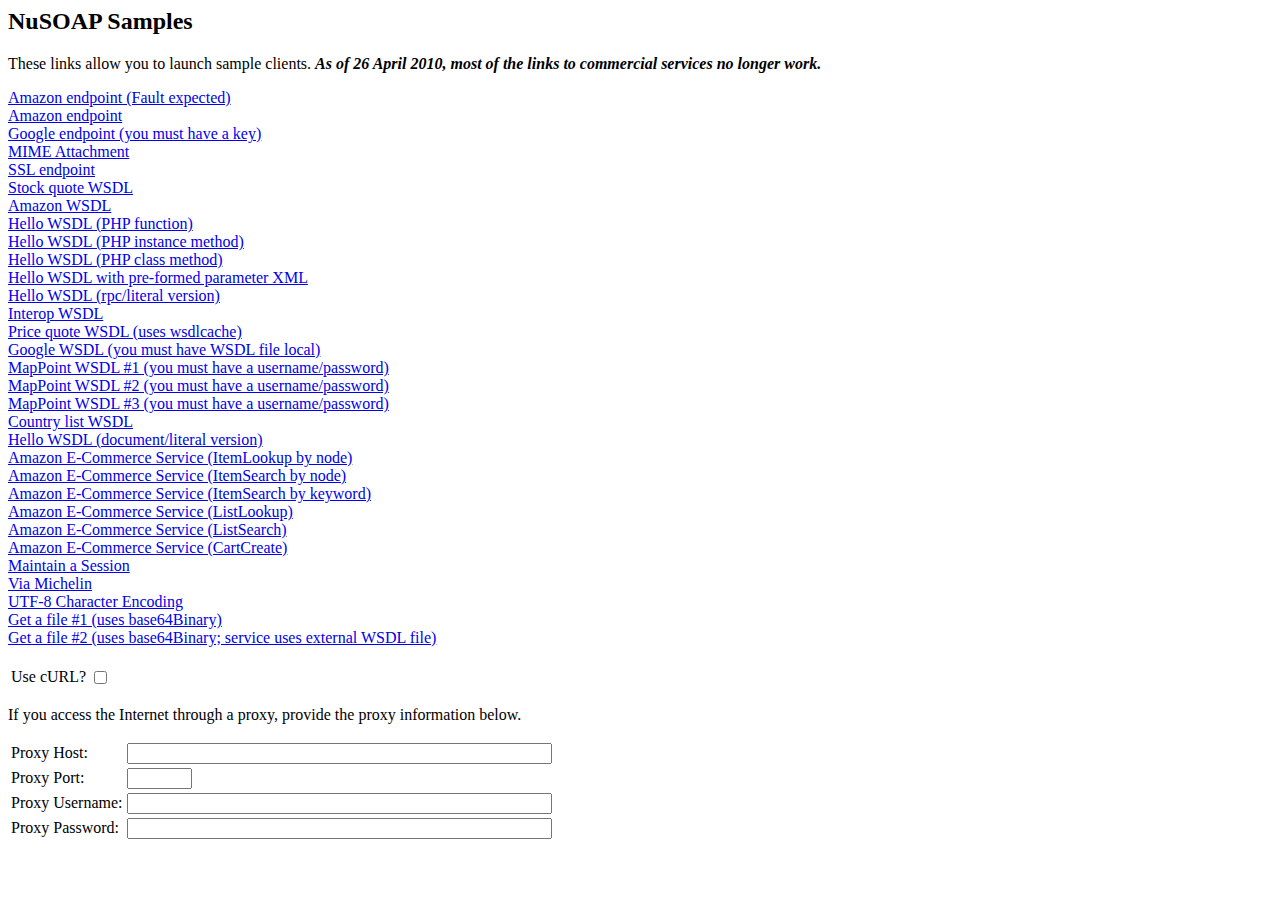
<file: nusoap/samples/index.html>
<html>
<!--
  --	$Id: index.html,v 1.19 2010/04/26 15:31:48 snichol Exp $
  -->
<head>
<title>NuSOAP Samples</title>
<script type="text/javascript">
function go(url) {
	document.linkform.action = url;
	document.linkform.submit();
}
</script>
</head>
<body>
<h2>NuSOAP Samples</h2>
<p>
These links allow you to launch sample clients.  <b><i>As of 26 April 2010, most of the links to commercial services no longer work.</i></b>
</p>
<form name="linkform" method="POST" action="javascript:void();">
<a href="javascript:go('client1.php')">Amazon endpoint (Fault expected)</a><br>
<a href="javascript:go('client2.php')">Amazon endpoint</a><br>
<a href="javascript:go('client3.php')">Google endpoint (you must have a key)</a><br>
<a href="javascript:go('mimeclient.php')">MIME Attachment</a><br>
<a href="javascript:go('sslclient.php')">SSL endpoint</a><br>
<a href="javascript:go('wsdlclient1.php')">Stock quote WSDL</a><br>
<a href="javascript:go('wsdlclient2.php')">Amazon WSDL</a><br>
<a href="javascript:go('wsdlclient3.php?method=function')">Hello WSDL (PHP function)</a><br>
<a href="javascript:go('wsdlclient3.php?method=instance')">Hello WSDL (PHP instance method)</a><br>
<a href="javascript:go('wsdlclient3.php?method=class')">Hello WSDL (PHP class method)</a><br>
<a href="javascript:go('wsdlclient3b.php')">Hello WSDL with pre-formed parameter XML</a><br>
<a href="javascript:go('wsdlclient3c.php')">Hello WSDL (rpc/literal version)</a><br>
<a href="javascript:go('wsdlclient4.php')">Interop WSDL</a><br>
<a href="javascript:go('wsdlclient5.php')">Price quote WSDL (uses wsdlcache)</a><br>
<a href="javascript:go('wsdlclient6.php')">Google WSDL (you must have WSDL file local)</a><br>
<a href="javascript:go('wsdlclient7.php')">MapPoint WSDL #1 (you must have a username/password)</a><br>
<a href="javascript:go('wsdlclient8.php')">MapPoint WSDL #2 (you must have a username/password)</a><br>
<a href="javascript:go('wsdlclient9.php')">MapPoint WSDL #3 (you must have a username/password)</a><br>
<a href="javascript:go('wsdlclient10.php')">Country list WSDL</a><br>
<a href="javascript:go('wsdlclient11.php')">Hello WSDL (document/literal version)</a><br>
<a href="javascript:go('wsdlclient12.php?method=ItemLookup')">Amazon E-Commerce Service (ItemLookup by node)</a><br>
<a href="javascript:go('wsdlclient12.php?method=ItemSearch')">Amazon E-Commerce Service (ItemSearch by node)</a><br>
<a href="javascript:go('wsdlclient12.php?method=ItemSearch2')">Amazon E-Commerce Service (ItemSearch by keyword)</a><br>
<a href="javascript:go('wsdlclient12.php?method=ListLookup')">Amazon E-Commerce Service (ListLookup)</a><br>
<a href="javascript:go('wsdlclient12.php?method=ListSearch')">Amazon E-Commerce Service (ListSearch)</a><br>
<a href="javascript:go('wsdlclient12.php?method=CartCreate')">Amazon E-Commerce Service (CartCreate)</a><br>
<a href="javascript:go('wsdlclient13.php')">Maintain a Session</a><br>
<a href="javascript:go('wsdlclient14.php')">Via Michelin</a><br>
<a href="javascript:go('wsdlclient15.php')">UTF-8 Character Encoding</a><br>
<a href="javascript:go('getfile1client.php')">Get a file #1 (uses base64Binary)</a><br>
<a href="javascript:go('getfile2client.php')">Get a file #2 (uses base64Binary; service uses external WSDL file)</a><br>
<br>
<table border="0">
<tr><td>Use cURL?</td><td><input type="checkbox" name="usecurl" value="1"></td></tr>
</table>
<p>
If you access the Internet through a proxy, provide the proxy
information below.
</p>
<table border="0">
<tr><td>Proxy Host:</td><td><input type="text" name="proxyhost" value="" size="50" maxlength="256"></td></tr>
<tr><td>Proxy Port:</td><td><input type="text" name="proxyport" value="" size="5" maxlength="5"></td></tr>
<tr><td>Proxy Username:</td><td><input type="text" name="proxyusername" value="" size="50" maxlength="256"></td></tr>
<tr><td>Proxy Password:</td><td><input type="password" name="proxypassword" value="" size="50" maxlength="256"></td></tr>
</table>
</form>
</body>
</html>
</file>
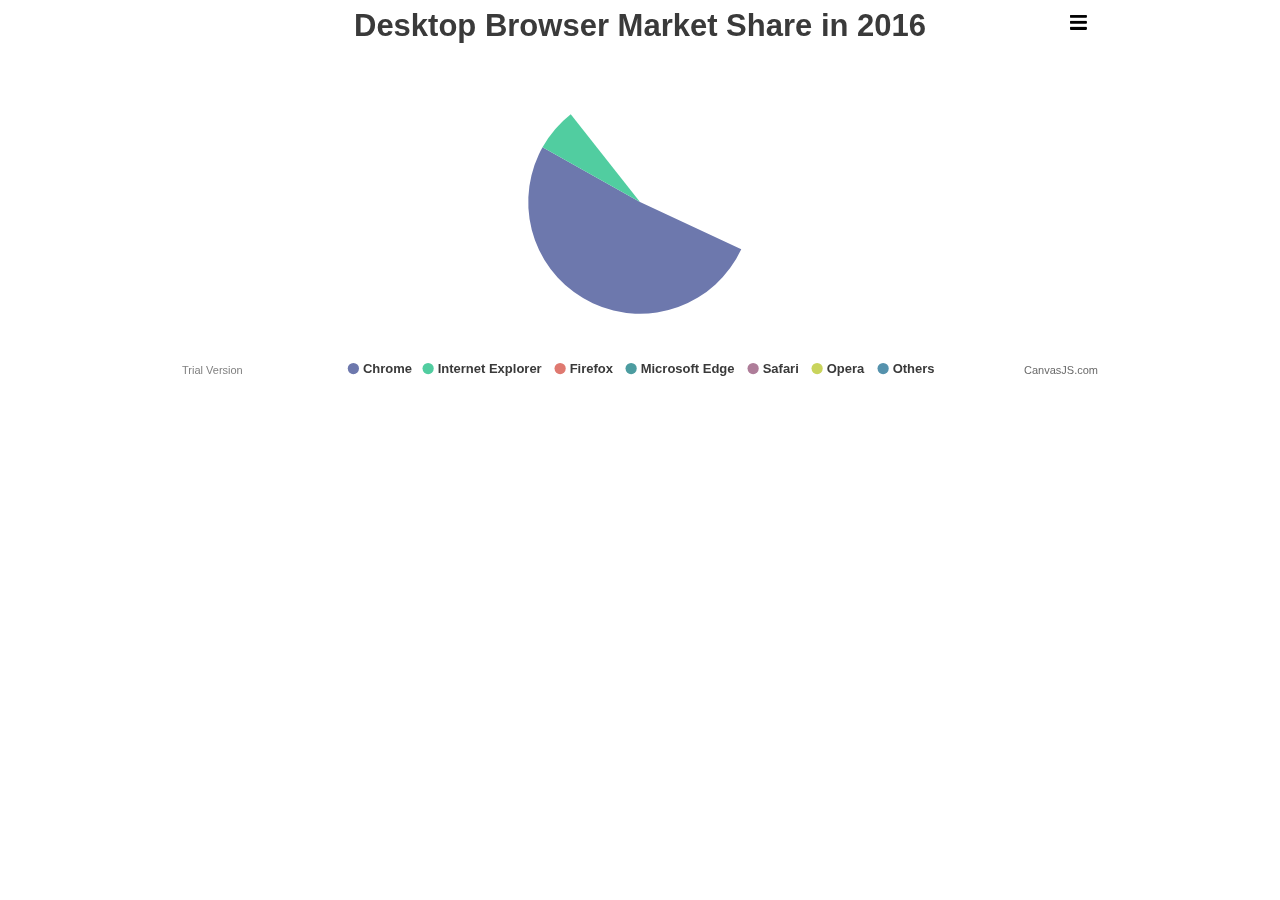
<file: relatorios/teste/examples/01-overview/animated-chart.html>
<!DOCTYPE HTML>
<html>
<head>
<meta charset="UTF-8">
<script>
window.onload = function() {

var chart = new CanvasJS.Chart("chartContainer", {
	theme: "light2", // "light1", "light2", "dark1", "dark2"
	exportEnabled: true,
	animationEnabled: true,
	title: {
		text: "Desktop Browser Market Share in 2016"
	},
	data: [{
		type: "pie",
		startAngle: 25,
		toolTipContent: "<b>{label}</b>: {y}%",
		showInLegend: "true",
		legendText: "{label}",
		indexLabelFontSize: 16,
		indexLabel: "{label} - {y}%",
		dataPoints: [
			{ y: 51.08, label: "Chrome" },
			{ y: 27.34, label: "Internet Explorer" },
			{ y: 10.62, label: "Firefox" },
			{ y: 5.02, label: "Microsoft Edge" },
			{ y: 4.07, label: "Safari" },
			{ y: 1.22, label: "Opera" },
			{ y: 0.44, label: "Others" }
		]
	}]
});
chart.render();

}
</script>
</head>
<body>
<div id="chartContainer" style="height: 370px; max-width: 920px; margin: 0px auto;"></div>
<script src="../../canvasjs.min.js"></script>
</body>
</html>
</file>
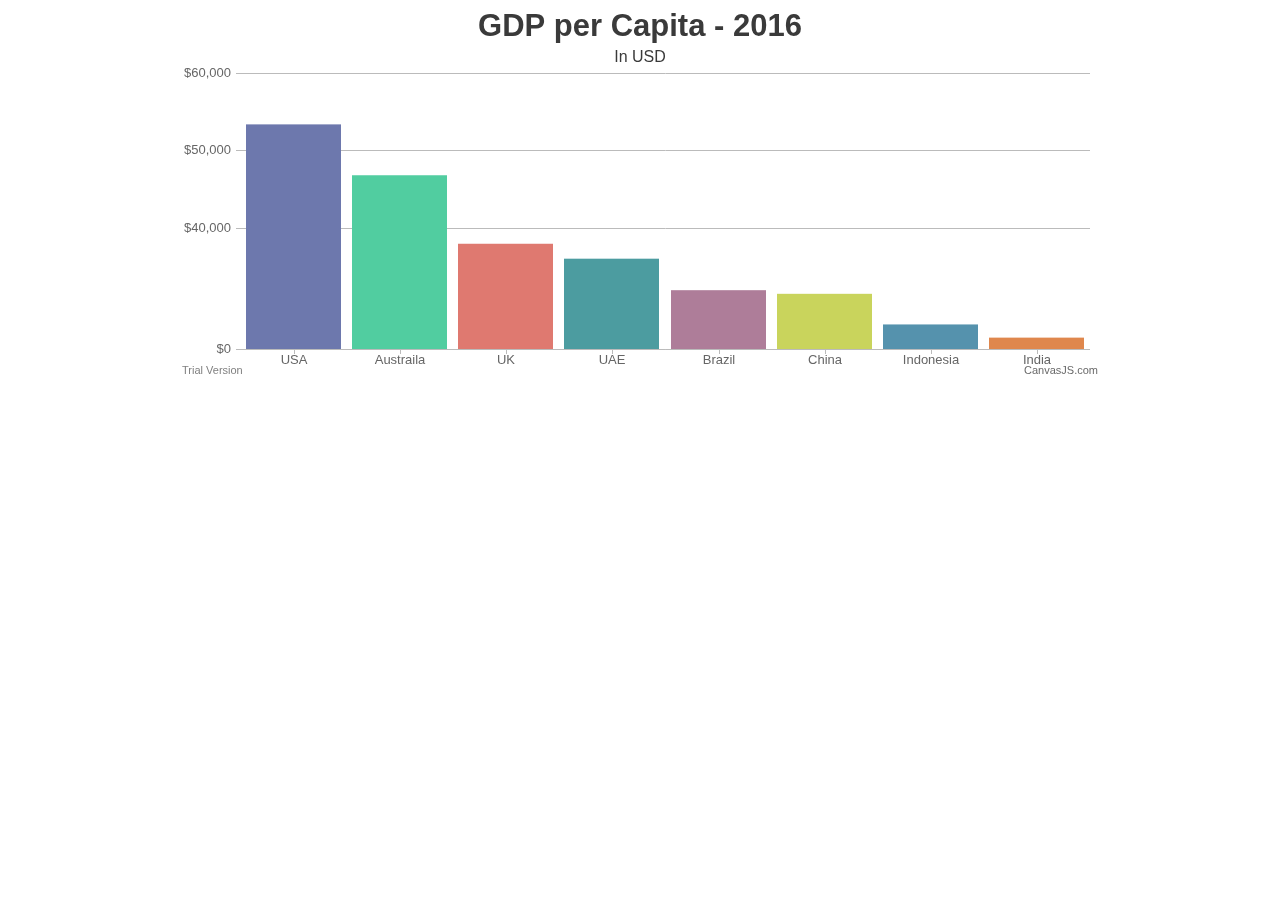
<file: relatorios/teste/examples/01-overview/chart-with-axis-scale-breaks.html>
<!DOCTYPE HTML>
<html>
<head>
<meta charset="UTF-8">
<script>
window.onload = function () {

var chart = new CanvasJS.Chart("chartContainer", {
	animationEnabled: true,
	theme: "light2", // "light1", "light2", "dark1", "dark2"
	title: {
		text: "GDP per Capita - 2016"
	},
	subtitles: [{
		text: "In USD",
		fontSize: 16
	}],
	axisY: {
		prefix: "$",
		scaleBreaks: {
			customBreaks: [{
				startValue: 10000,
				endValue: 35000
			}]
		}
	},
	data: [{
		type: "column",
		yValueFormatString: "$#,##0.00",
		dataPoints: [
			{ label: "USA", y: 57466.787 },
			{ label: "Austraila", y: 49927.82 },
			{ label: "UK", y: 39899.388 },
			{ label: "UAE", y: 37622.207 },
			{ label: "Brazil", y: 8649.948 },
			{ label: "China", y: 8123.181 },
			{ label: "Indonesia", y: 3570.295 },
			{ label: "India", y: 1709.387 }	
		]
	}]
});
chart.render();

}
</script>
</head>
<body>
<div id="chartContainer" style="height: 370px; max-width: 920px; margin: 0px auto;"></div>
<script src="../../canvasjs.min.js"></script>
</body>
</html>
</file>
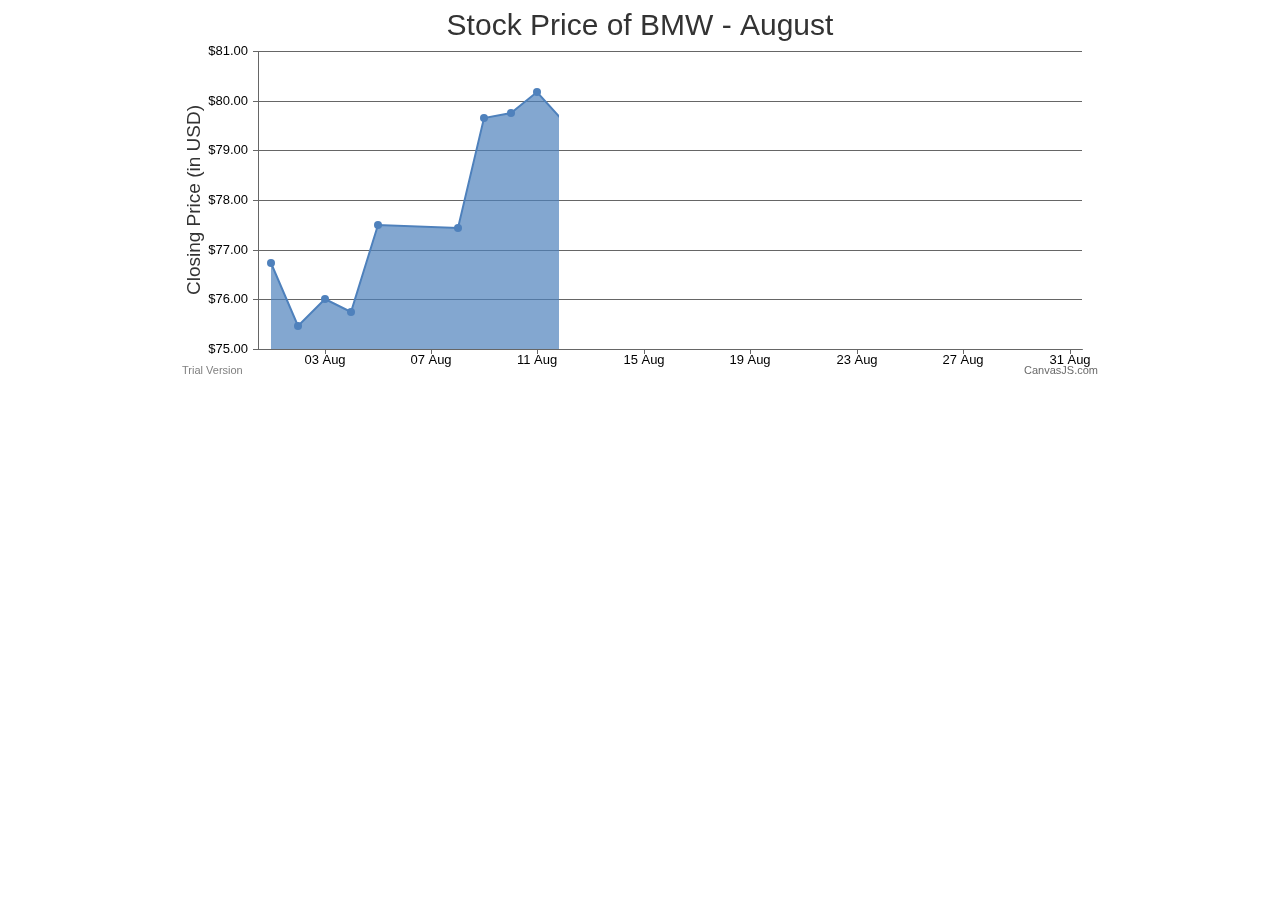
<file: relatorios/teste/examples/01-overview/chart-with-crosshair.html>
<!DOCTYPE HTML>
<html>
<head>  
<meta charset="UTF-8">
<script>
window.onload = function () {

var chart = new CanvasJS.Chart("chartContainer", {
	animationEnabled: true,
	title:{
		text: "Stock Price of BMW - August"
	},
	axisX:{
		valueFormatString: "DD MMM",
		crosshair: {
			enabled: true,
			snapToDataPoint: true
		}
	},
	axisY: {
		title: "Closing Price (in USD)",
		includeZero: false,
		valueFormatString: "$##0.00",
		crosshair: {
			enabled: true,
			snapToDataPoint: true,
			labelFormatter: function(e) {
				return "$" + CanvasJS.formatNumber(e.value, "##0.00");
			}
		}
	},
	data: [{
		type: "area",
		xValueFormatString: "DD MMM",
		yValueFormatString: "$##0.00",
		dataPoints: [
			{ x: new Date(2016, 07, 01), y: 76.727997 },
			{ x: new Date(2016, 07, 02), y: 75.459999 },
			{ x: new Date(2016, 07, 03), y: 76.011002 },
			{ x: new Date(2016, 07, 04), y: 75.751999 },
			{ x: new Date(2016, 07, 05), y: 77.500000 },
			{ x: new Date(2016, 07, 08), y: 77.436996 },
			{ x: new Date(2016, 07, 09), y: 79.650002 },
			{ x: new Date(2016, 07, 10), y: 79.750999 },
			{ x: new Date(2016, 07, 11), y: 80.169998 },
			{ x: new Date(2016, 07, 12), y: 79.570000 },
			{ x: new Date(2016, 07, 15), y: 80.699997 },
			{ x: new Date(2016, 07, 16), y: 79.686996 },
			{ x: new Date(2016, 07, 17), y: 78.996002 },
			{ x: new Date(2016, 07, 18), y: 78.899002 },
			{ x: new Date(2016, 07, 19), y: 77.127998 },
			{ x: new Date(2016, 07, 22), y: 76.759003 },
			{ x: new Date(2016, 07, 23), y: 77.480003 },
			{ x: new Date(2016, 07, 24), y: 77.623001 },
			{ x: new Date(2016, 07, 25), y: 76.408997 },
			{ x: new Date(2016, 07, 26), y: 76.041000 },
			{ x: new Date(2016, 07, 29), y: 76.778999 },
			{ x: new Date(2016, 07, 30), y: 78.654999 },
			{ x: new Date(2016, 07, 31), y: 77.667000 }
		]
	}]
});
chart.render();

}
</script>
</head>
<body>
<div id="chartContainer" style="height: 370px; max-width: 920px; margin: 0px auto;"></div>
<script src="../../canvasjs.min.js"></script>
</body>
</html>
</file>
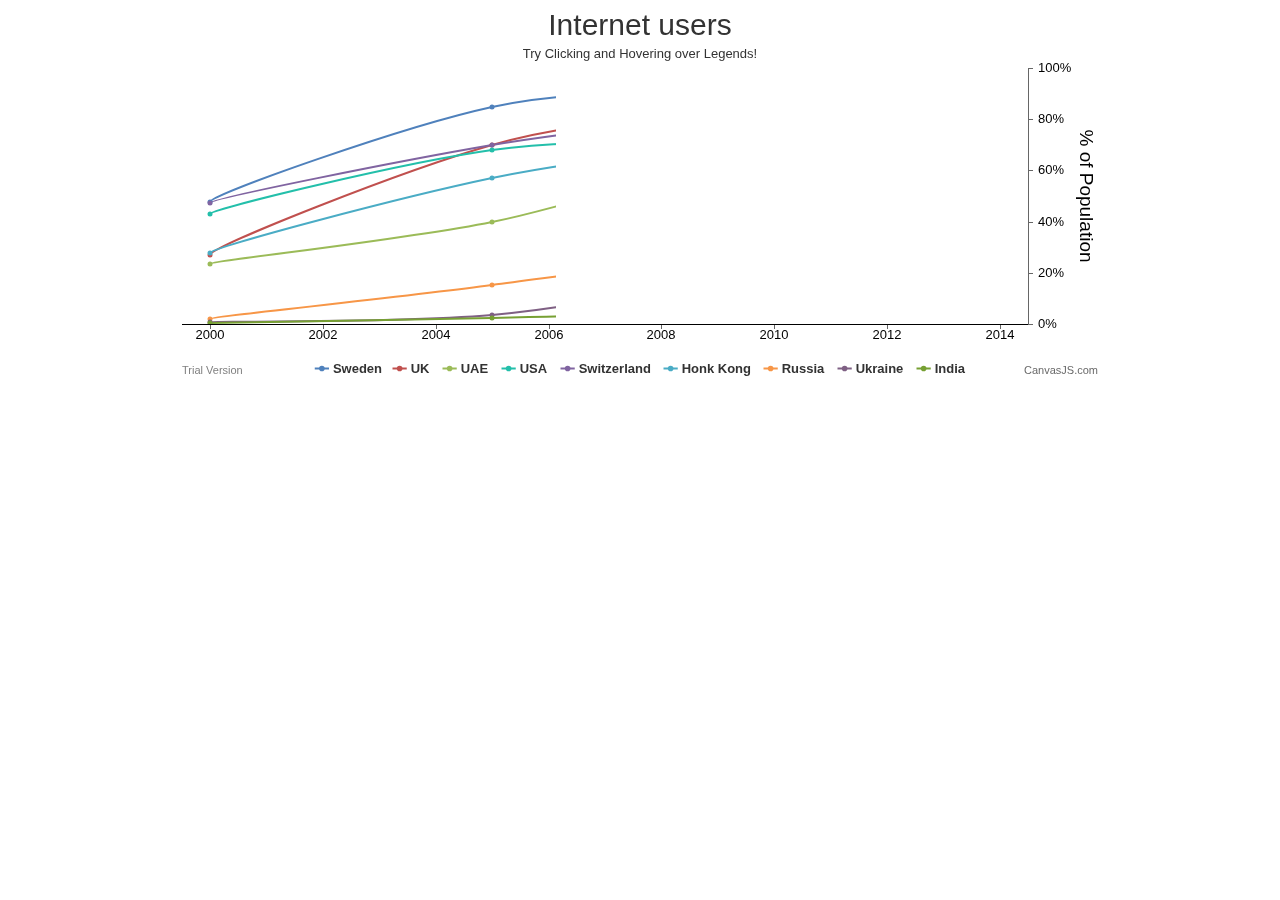
<file: relatorios/teste/examples/01-overview/chart-with-custom-legend-chart.html>
<!DOCTYPE HTML>
<html>
<head>
<meta charset="UTF-8">
<script>
window.onload = function () {
	
var chart = new CanvasJS.Chart("chartContainer", {
	//theme: "light2", // "light1", "light2", "dark1", "dark2"
	animationEnabled: true,
	title:{
		text: "Internet users"  
	},
	subtitles: [{
		text: "Try Clicking and Hovering over Legends!"
	}],
	axisX: {
		lineColor: "black",
		labelFontColor: "black"
	},
	axisY2: {
      	gridThickness: 0,
		title: "% of Population",
		suffix: "%",
		titleFontColor: "black",
		labelFontColor: "black"
	},
	legend: {
		cursor: "pointer",
		itemmouseover: function(e) {
			e.dataSeries.lineThickness = e.chart.data[e.dataSeriesIndex].lineThickness * 2;
			e.dataSeries.markerSize = e.chart.data[e.dataSeriesIndex].markerSize + 2;
			e.chart.render();
		},
		itemmouseout: function(e) {
			e.dataSeries.lineThickness = e.chart.data[e.dataSeriesIndex].lineThickness / 2;
			e.dataSeries.markerSize = e.chart.data[e.dataSeriesIndex].markerSize - 2;
			e.chart.render();
		},
		itemclick: function (e) {
			if (typeof (e.dataSeries.visible) === "undefined" || e.dataSeries.visible) {
				e.dataSeries.visible = false;
			} else {
				e.dataSeries.visible = true;
			}
			e.chart.render();
		}
	},
	toolTip: {
		shared: true
	},
	data: [{
		type: "spline",
		name: "Sweden",
		markerSize: 5,
      	axisYType: "secondary",
		xValueFormatString: "YYYY",
		yValueFormatString: "#,##0.0'%'",
		showInLegend: true,
		dataPoints: [
			{ x: new Date(2000, 00), y: 47.5 },
			{ x: new Date(2005, 00), y: 84.8 },
			{ x: new Date(2009, 00), y: 91 },
			{ x: new Date(2010, 00), y: 90 },
			{ x: new Date(2011, 00), y: 92.8 },
			{ x: new Date(2012, 00), y: 93.2 },
			{ x: new Date(2013, 00), y: 94.8 },
			{ x: new Date(2014, 00), y: 92.5 }
		]
	},
	{
		type: "spline",
		name: "UK",
		markerSize: 5,
		axisYType: "secondary",
		xValueFormatString: "YYYY",
		yValueFormatString: "#,##0.0'%'",
		showInLegend: true,
		dataPoints: [
			{ x: new Date(2000, 00), y: 26.8 },
			{ x: new Date(2005, 00), y: 70 },
			{ x: new Date(2009, 00), y: 83.6 },
			{ x: new Date(2010, 00), y: 85 },
			{ x: new Date(2011, 00), y: 85.4 },
			{ x: new Date(2012, 00), y: 87.5 },
			{ x: new Date(2013, 00), y: 89.8 },
			{ x: new Date(2014, 00), y: 91.6 }
		]
	},
	{
		type: "spline",
		name: "UAE",
		markerSize: 5,
		axisYType: "secondary",
		xValueFormatString: "YYYY",
		yValueFormatString: "#,##0.0'%'",
		showInLegend: true,
		dataPoints: [
			{ x: new Date(2000, 00), y: 23.6 },
			{ x: new Date(2005, 00), y: 40 },
			{ x: new Date(2009, 00), y: 64 },
			{ x: new Date(2010, 00), y: 68 },
			{ x: new Date(2011, 00), y: 78 },
			{ x: new Date(2012, 00), y: 85 },
			{ x: new Date(2013, 00), y: 86 },
			{ x: new Date(2014, 00), y: 90.4 }
		]
	},
	{
		type: "spline",
		showInLegend: true,
		name: "USA",
		markerSize: 5,
		axisYType: "secondary",
		yValueFormatString: "#,##0.0'%'",
		xValueFormatString: "YYYY",
		dataPoints: [
			{ x: new Date(2000, 00), y: 43.1 },
			{ x: new Date(2005, 00), y: 68 },
			{ x: new Date(2009, 00), y: 71 },
			{ x: new Date(2010, 00), y: 71.7 },
			{ x: new Date(2011, 00), y: 69.7 },
			{ x: new Date(2012, 00), y: 79.3 },
			{ x: new Date(2013, 00), y: 84.2 },
			{ x: new Date(2014, 00), y: 87 }
		]
	},
	{
		type: "spline",
		name: "Switzerland",
		markerSize: 5,
		axisYType: "secondary",
		xValueFormatString: "YYYY",
		yValueFormatString: "#,##0.0'%'",
		showInLegend: true,
		dataPoints: [
			{ x: new Date(2000, 00), y: 47.1 },
			{ x: new Date(2005, 00), y: 70.1 },
			{ x: new Date(2009, 00), y: 81.3 },
			{ x: new Date(2010, 00), y: 83.9 },
			{ x: new Date(2011, 00), y: 85.2 },
			{ x: new Date(2012, 00), y: 85.2 },
			{ x: new Date(2013, 00), y: 86.7 },
			{ x: new Date(2014, 00), y: 87 }
		]
	},
	{
		type: "spline",
		name: "Honk Kong",
		markerSize: 5,
		axisYType: "secondary",
		xValueFormatString: "YYYY",
		yValueFormatString: "#,##0.0'%'",
		showInLegend: true,
		dataPoints: [
			{ x: new Date(2000, 00), y: 27.8 },
			{ x: new Date(2005, 00), y: 56.9 },
			{ x: new Date(2009, 00), y: 69.4 },
			{ x: new Date(2010, 00), y: 72 },
			{ x: new Date(2011, 00), y: 72.2 },
			{ x: new Date(2012, 00), y: 72.9 },
			{ x: new Date(2013, 00), y: 74.2 },
			{ x: new Date(2014, 00), y: 74.6 }
		]
	},
	{
		type: "spline",
		name: "Russia",
		markerSize: 5,
		axisYType: "secondary",
		xValueFormatString: "YYYY",
		yValueFormatString: "#,##0.0'%'",
		showInLegend: true,
		dataPoints: [
			{ x: new Date(2000, 00), y: 2 },
			{ x: new Date(2005, 00), y: 15.2 },
			{ x: new Date(2009, 00), y: 29 },
			{ x: new Date(2010, 00), y: 43 },
			{ x: new Date(2011, 00), y: 49 },
			{ x: new Date(2012, 00), y: 63.8 },
			{ x: new Date(2013, 00), y: 61.4 },
			{ x: new Date(2014, 00), y: 70.5 }
		]
	},
	{
		type: "spline",
		name: "Ukraine",
		markerSize: 5,
		axisYType: "secondary",
		xValueFormatString: "YYYY",
		yValueFormatString: "#,##0.0'%'",
		showInLegend: true,
		dataPoints: [
			{ x: new Date(2000, 00), y: .7 },
			{ x: new Date(2005, 00), y: 3.7 },
			{ x: new Date(2009, 00), y: 17.9 },
			{ x: new Date(2010, 00), y: 23.3 },
			{ x: new Date(2011, 00), y: 28.7 },
			{ x: new Date(2012, 00), y: 35.3 },
			{ x: new Date(2013, 00), y: 41.8 },
			{ x: new Date(2014, 00), y: 43.4 }
		]
	},
	{
		type: "spline",
		name: "India",
		markerSize: 5,
		axisYType: "secondary",
		xValueFormatString: "YYYY",
		yValueFormatString: "#,##0.0'%'",
		showInLegend: true,
		dataPoints: [
			{ x: new Date(2000, 00), y: .5 },
			{ x: new Date(2005, 00), y: 2.4 },
			{ x: new Date(2009, 00), y: 5.1 },
			{ x: new Date(2010, 00), y: 7.5 },
			{ x: new Date(2011, 00), y: 10.1 },
			{ x: new Date(2012, 00), y: 12.6 },
			{ x: new Date(2013, 00), y: 15.1 },
			{ x: new Date(2014, 00), y: 18 }
		]
	}]
});
chart.render();

}
</script>
</head>
<body>
<div id="chartContainer" style="height: 370px; max-width: 920px; margin: 0px auto;"></div>
<script src="../../canvasjs.min.js"></script>
</body>
</html>
</file>
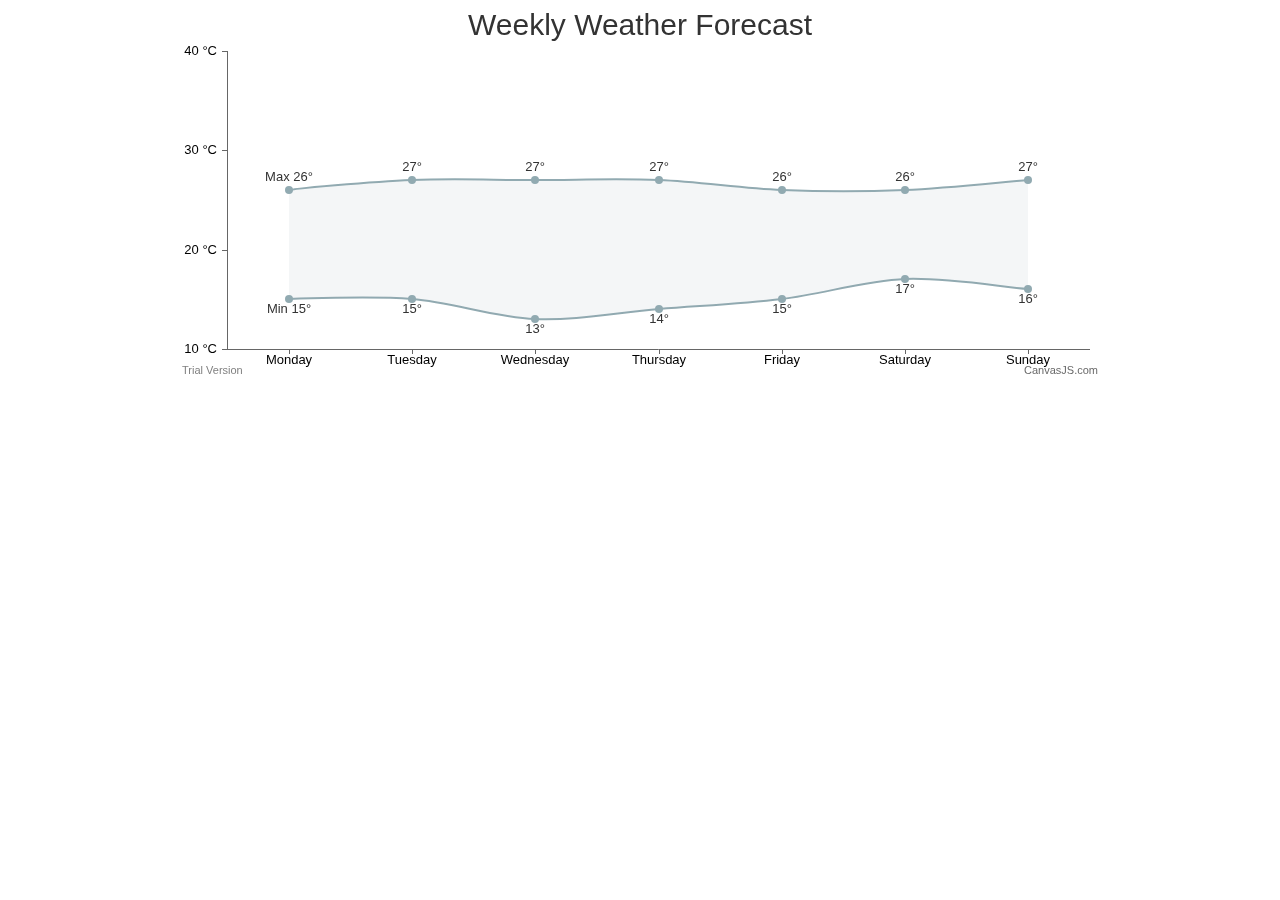
<file: relatorios/teste/examples/01-overview/chart-with-image-overlay.html>
<!DOCTYPE HTML>
<html>
<head>
<meta charset="UTF-8">
<style>
img{
	pointer-events: none;
}
</style>
<script>
window.onload = function () {

var chart = new CanvasJS.Chart("chartContainer", {            
	title:{
		text: "Weekly Weather Forecast"              
	},
	axisY: {
		includeZero: false,
		suffix: " °C",
		maximum: 40,
		gridThickness: 0
	},
	toolTip:{
		shared: true,
		content: "{name} </br> <strong>Temperature: </strong> </br> Min: {y[0]} °C, Max: {y[1]} °C"
	},
	data: [{
		type: "rangeSplineArea",
		fillOpacity: 0.1,
		color: "#91AAB1",
		indexLabelFormatter: formatter,
		dataPoints: [
			{ label: "Monday", y: [15, 26], name: "rainy" },
			{ label: "Tuesday", y: [15, 27], name: "rainy" },
			{ label: "Wednesday", y: [13, 27], name: "sunny" },
			{ label: "Thursday", y: [14, 27], name: "sunny" },
			{ label: "Friday", y: [15, 26], name: "cloudy" },
			{ label: "Saturday", y: [17, 26], name: "sunny" },
			{ label: "Sunday", y: [16, 27], name: "rainy" }
		]
	}]
});
chart.render();

var images = [];    

addImages(chart);

function addImages(chart) {
	for(var i = 0; i < chart.data[0].dataPoints.length; i++){
		var dpsName = chart.data[0].dataPoints[i].name;
		if(dpsName == "cloudy"){
			images.push($("<img>").attr("src", "https://canvasjs.com/wp-content/uploads/images/gallery/gallery-overview/cloudy.png"));
		} else if(dpsName == "rainy"){
		images.push($("<img>").attr("src", "https://canvasjs.com/wp-content/uploads/images/gallery/gallery-overview/rainy.png"));
		} else if(dpsName == "sunny"){
			images.push($("<img>").attr("src", "https://canvasjs.com/wp-content/uploads/images/gallery/gallery-overview/sunny.png"));
		}

	images[i].attr("class", dpsName).appendTo($("#chartContainer>.canvasjs-chart-container"));
	positionImage(images[i], i);
	}
}

function positionImage(image, index) {
	var imageCenter = chart.axisX[0].convertValueToPixel(chart.data[0].dataPoints[index].x);
	var imageTop =  chart.axisY[0].convertValueToPixel(chart.axisY[0].maximum);

	image.width("40px")
	.css({ "left": imageCenter - 20 + "px",
	"position": "absolute","top":imageTop + "px",
	"position": "absolute"});
}

$( window ).resize(function() {
	var cloudyCounter = 0, rainyCounter = 0, sunnyCounter = 0;    
	var imageCenter = 0;
	for(var i=0;i<chart.data[0].dataPoints.length;i++) {
		imageCenter = chart.axisX[0].convertValueToPixel(chart.data[0].dataPoints[i].x) - 20;
		if(chart.data[0].dataPoints[i].name == "cloudy") {					
			$(".cloudy").eq(cloudyCounter++).css({ "left": imageCenter});
		} else if(chart.data[0].dataPoints[i].name == "rainy") {
			$(".rainy").eq(rainyCounter++).css({ "left": imageCenter});  
		} else if(chart.data[0].dataPoints[i].name == "sunny") {
			$(".sunny").eq(sunnyCounter++).css({ "left": imageCenter});  
		}                
	}
});

function formatter(e) { 
	if(e.index === 0 && e.dataPoint.x === 0) {
		return " Min " + e.dataPoint.y[e.index] + "°";
	} else if(e.index == 1 && e.dataPoint.x === 0) {
		return " Max " + e.dataPoint.y[e.index] + "°";
	} else{
		return e.dataPoint.y[e.index] + "°";
	}
} 

}
</script>	
</head>
<body>
<script src="https://canvasjs.com/assets/script/jquery-1.11.1.min.js"></script>  
<script src="../../jquery.canvasjs.min.js"></script>
<div id="chartContainer" style="height: 370px; max-width: 920px; margin: 0px auto;"></div>
</body>
</html>
</file>
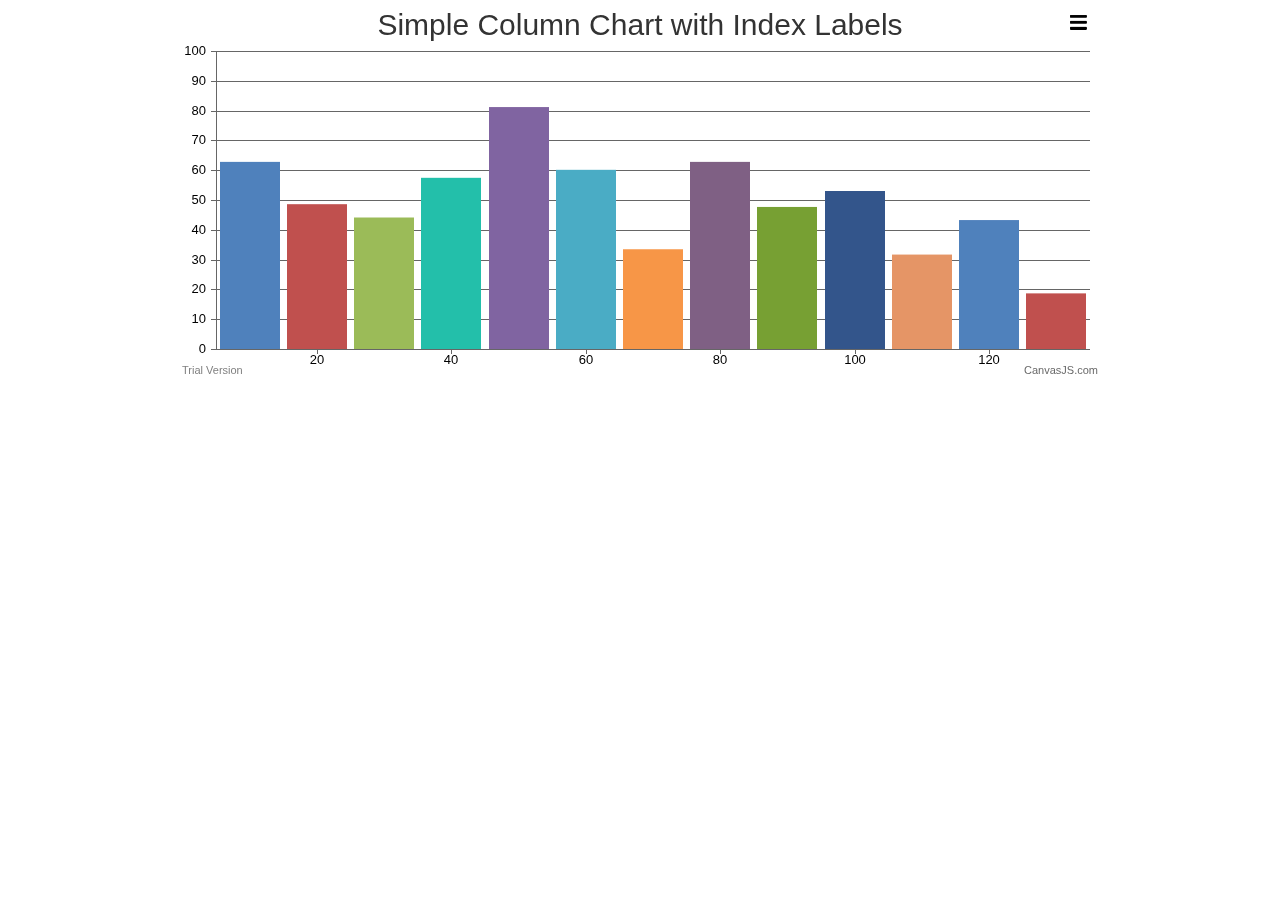
<file: relatorios/teste/examples/01-overview/chart-with-index-data-label.html>
<!DOCTYPE HTML>
<html>
<head>
<meta charset="UTF-8">
<script>
window.onload = function () {

var chart = new CanvasJS.Chart("chartContainer", {
	animationEnabled: true,
	exportEnabled: true,
	theme: "light1", // "light1", "light2", "dark1", "dark2"
	title:{
		text: "Simple Column Chart with Index Labels"
	},
	data: [{
		type: "column", //change type to bar, line, area, pie, etc
		//indexLabel: "{y}", //Shows y value on all Data Points
		indexLabelFontColor: "#5A5757",
		indexLabelPlacement: "outside",
		dataPoints: [
			{ x: 10, y: 71 },
			{ x: 20, y: 55 },
			{ x: 30, y: 50 },
			{ x: 40, y: 65 },
			{ x: 50, y: 92, indexLabel: "Highest" },
			{ x: 60, y: 68 },
			{ x: 70, y: 38 },
			{ x: 80, y: 71 },
			{ x: 90, y: 54 },
			{ x: 100, y: 60 },
			{ x: 110, y: 36 },
			{ x: 120, y: 49 },
			{ x: 130, y: 21, indexLabel: "Lowest" }
		]
	}]
});
chart.render();

}
</script>
</head>
<body>
<div id="chartContainer" style="height: 370px; max-width: 920px; margin: 0px auto;"></div>
<script src="../../canvasjs.min.js"></script>
</body>
</html>
</file>
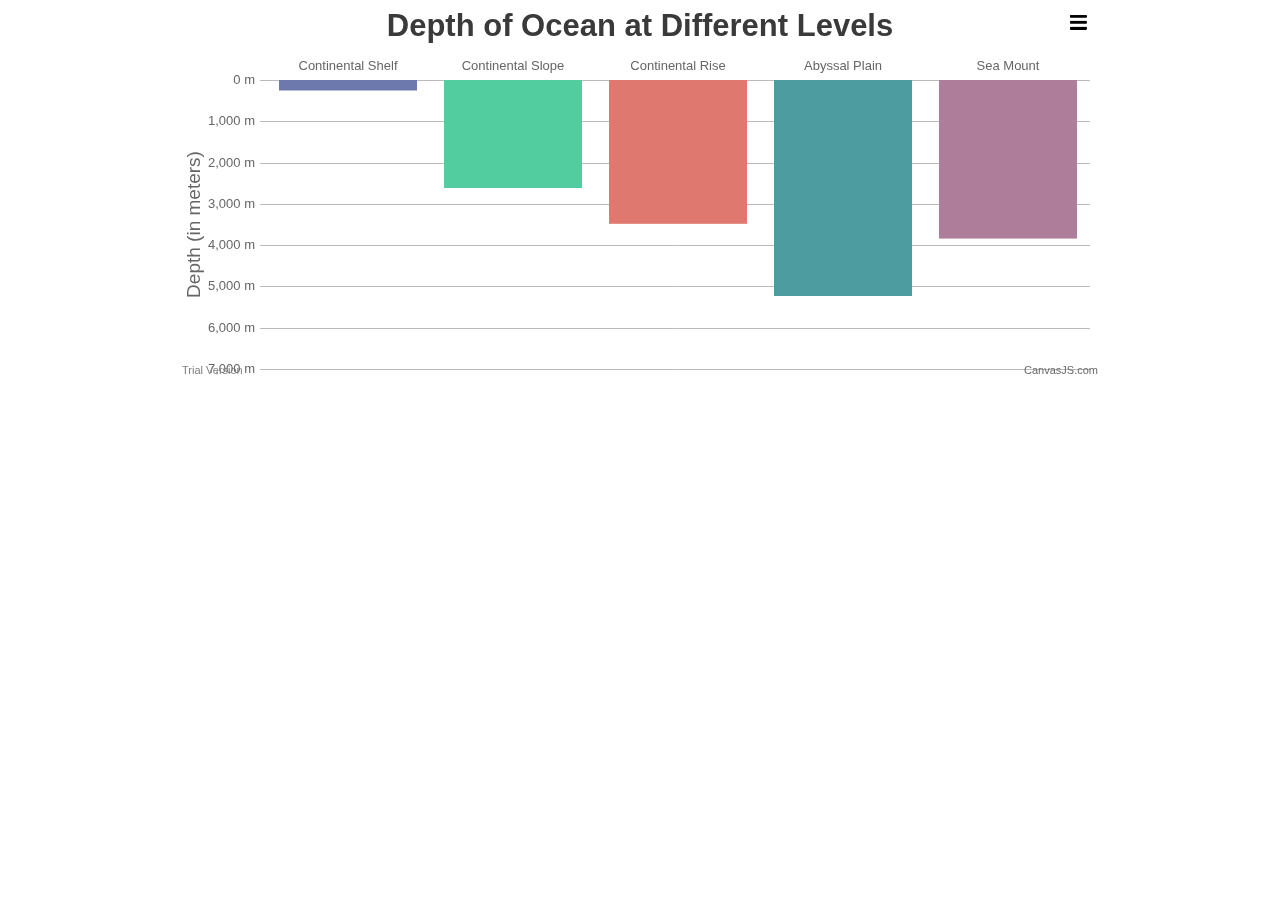
<file: relatorios/teste/examples/01-overview/chart-with-inverted-reversed-axis.html>
<!DOCTYPE HTML>
<html>
<head> 
<meta charset="UTF-8">
<script>
window.onload = function () {

var chart = new CanvasJS.Chart("chartContainer", {
	animationEnabled: true,
	exportEnabled: true,
	theme: "light2", // "light1", "light2", "dark1", "dark2"
	title:{
		text: "Depth of Ocean at Different Levels"
	},
	axisY: {
		title: "Depth (in meters)",
		suffix: " m",
		reversed: true
	},
	axisX2: {
		tickThickness: 0,
		labelAngle: 0
	},
	data: [{
		type: "column",
		axisXType: "secondary",
		yValueFormatString: "#,##0 meters",
		dataPoints: [
			{ y: 300, label: "Continental Shelf" },
			{ y: 3000, label: "Continental Slope" },
			{ y: 4000, label: "Continental Rise" },
			{ y: 6000, label: "Abyssal Plain", indexLabel: "Deepest" },
			{ y: 4400, label: "Sea Mount" }
		]
	}]
});
chart.render();

}
</script>
</head>
<body>
<div id="chartContainer" style="height: 370px; max-width: 920px; margin: 0px auto;"></div>
<script src="../../canvasjs.min.js"></script>
</body>
</html>
</file>
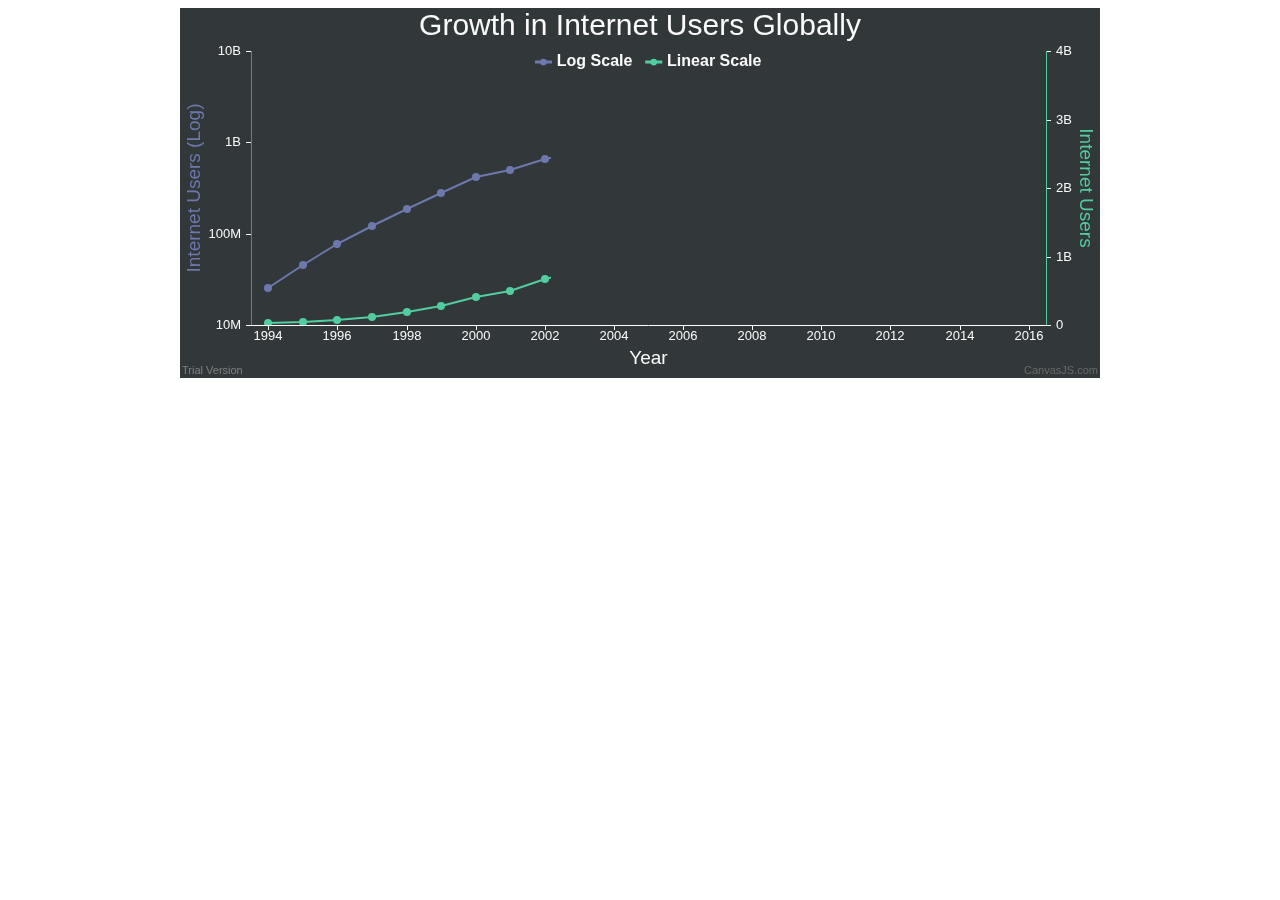
<file: relatorios/teste/examples/01-overview/chart-with-logarithmic-axis.html>
<!DOCTYPE HTML>
<html>
<head>
<meta charset="UTF-8">
<script>
window.onload = function () {

var chart = new CanvasJS.Chart("chartContainer", {
	animationEnabled: true,
	zoomEnabled: true,
	theme: "dark2",
	title:{
		text: "Growth in Internet Users Globally"
	},
	axisX:{
		title: "Year",
		valueFormatString: "####",
		interval: 2
	},
	axisY:{
		logarithmic: true, //change it to false
		title: "Internet Users (Log)",
		titleFontColor: "#6D78AD",
		lineColor: "#6D78AD",
		gridThickness: 0,
		lineThickness: 1,
		includeZero: false,
		labelFormatter: addSymbols
	},
	axisY2:{
		title: "Internet Users",
		titleFontColor: "#51CDA0",
		logarithmic: false, //change it to false
		lineColor: "#51CDA0",
		gridThickness: 0,
		lineThickness: 1,
		labelFormatter: addSymbols
	},
	legend:{
		verticalAlign: "top",
		fontSize: 16,
		dockInsidePlotArea: true
	},
	data: [{
		type: "line",
		xValueFormatString: "####",
		showInLegend: true,
		name: "Log Scale",
		dataPoints: [
			{ x: 1994, y: 25437639 },
			{ x: 1995, y: 44866595 },
			{ x: 1996, y: 77583866 },
			{ x: 1997, y: 120992212 },
			{ x: 1998, y: 188507628 },
			{ x: 1999, y: 281537652 },
			{ x: 2000, y: 414794957 },
			{ x: 2001, y: 502292245 },
			{ x: 2002, y: 665065014 },
			{ x: 2003, y: 781435983 },
			{ x: 2004, y: 913327771 },
			{ x: 2005, y: 1030101289 },
			{ x: 2006, y: 1162916818 },
			{ x: 2007, y: 1373226988 },
			{ x: 2008, y: 1575067520 },
			{ x: 2009, y: 1766403814 },
			{ x: 2010, y: 2023202974 },
			{ x: 2011, y: 2231957359 },
			{ x: 2012, y: 2494736248 },
			{ x: 2013, y: 2728428107 },
			{ x: 2014, y: 2956385569 },
			{ x: 2015, y: 3185996155 },
			{ x: 2016, y: 3424971237 }
		]
	},
	{
		type: "line",
		xValueFormatString: "####",
		axisYType: "secondary",
		showInLegend: true,
		name: "Linear Scale",
		dataPoints: [
			{ x: 1994, y: 25437639 },
			{ x: 1995, y: 44866595 },
			{ x: 1996, y: 77583866 },
			{ x: 1997, y: 120992212 },
			{ x: 1998, y: 188507628 },
			{ x: 1999, y: 281537652 },
			{ x: 2000, y: 414794957 },
			{ x: 2001, y: 502292245 },
			{ x: 2002, y: 665065014 },
			{ x: 2003, y: 781435983 },
			{ x: 2004, y: 913327771 },
			{ x: 2005, y: 1030101289 },
			{ x: 2006, y: 1162916818 },
			{ x: 2007, y: 1373226988 },
			{ x: 2008, y: 1575067520 },
			{ x: 2009, y: 1766403814 },
			{ x: 2010, y: 2023202974 },
			{ x: 2011, y: 2231957359 },
			{ x: 2012, y: 2494736248 },
			{ x: 2013, y: 2728428107 },
			{ x: 2014, y: 2956385569 },
			{ x: 2015, y: 3185996155 },
			{ x: 2016, y: 3424971237 }
		]
	}]
});
chart.render();

function addSymbols(e){
	var suffixes = ["", "K", "M", "B"];

	var order = Math.max(Math.floor(Math.log(e.value) / Math.log(1000)), 0);
	if(order > suffixes.length - 1)
		order = suffixes.length - 1;

	var suffix = suffixes[order];
	return CanvasJS.formatNumber(e.value / Math.pow(1000, order)) + suffix;
}

}
</script>
</head>
<body>
<div id="chartContainer" style="height: 370px; max-width: 920px; margin: 0px auto;"></div>
<script src="../../canvasjs.min.js"></script>
</body>
</html>
</file>
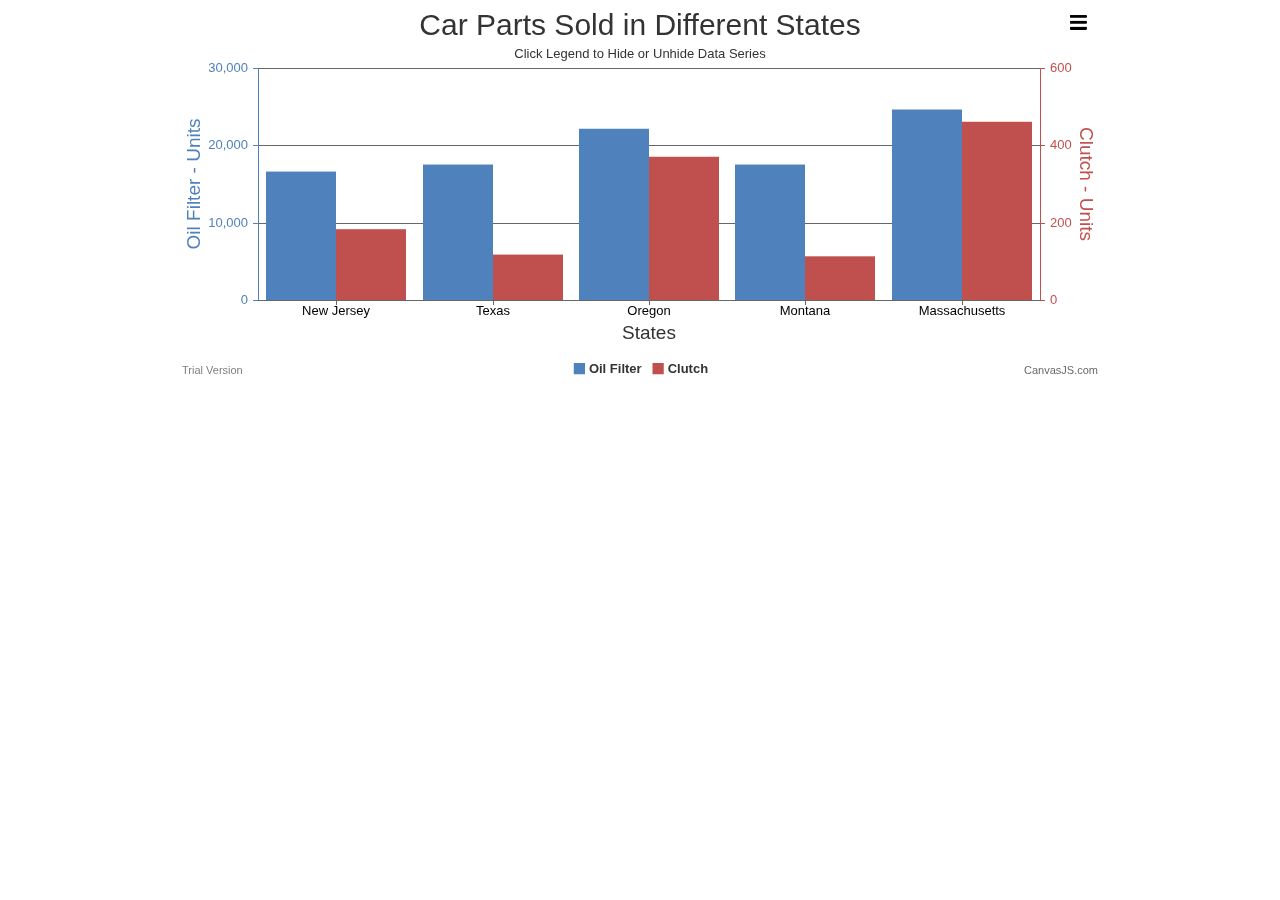
<file: relatorios/teste/examples/01-overview/chart-with-secondary-axis.html>
<!DOCTYPE html>
<html>
<head>
<meta charset="UTF-8">
<script>
window.onload = function () {

var chart = new CanvasJS.Chart("chartContainer", {
	exportEnabled: true,
	animationEnabled: true,
	title:{
		text: "Car Parts Sold in Different States"
	},
	subtitles: [{
		text: "Click Legend to Hide or Unhide Data Series"
	}], 
	axisX: {
		title: "States"
	},
	axisY: {
		title: "Oil Filter - Units",
		titleFontColor: "#4F81BC",
		lineColor: "#4F81BC",
		labelFontColor: "#4F81BC",
		tickColor: "#4F81BC"
	},
	axisY2: {
		title: "Clutch - Units",
		titleFontColor: "#C0504E",
		lineColor: "#C0504E",
		labelFontColor: "#C0504E",
		tickColor: "#C0504E"
	},
	toolTip: {
		shared: true
	},
	legend: {
		cursor: "pointer",
		itemclick: toggleDataSeries
	},
	data: [{
		type: "column",
		name: "Oil Filter",
		showInLegend: true,      
		yValueFormatString: "#,##0.# Units",
		dataPoints: [
			{ label: "New Jersey",  y: 19034.5 },
			{ label: "Texas", y: 20015 },
			{ label: "Oregon", y: 25342 },
			{ label: "Montana",  y: 20088 },
			{ label: "Massachusetts",  y: 28234 }
		]
	},
	{
		type: "column",
		name: "Clutch",
		axisYType: "secondary",
		showInLegend: true,
		yValueFormatString: "#,##0.# Units",
		dataPoints: [
			{ label: "New Jersey", y: 210.5 },
			{ label: "Texas", y: 135 },
			{ label: "Oregon", y: 425 },
			{ label: "Montana", y: 130 },
			{ label: "Massachusetts", y: 528 }
		]
	}]
});
chart.render();

function toggleDataSeries(e) {
	if (typeof (e.dataSeries.visible) === "undefined" || e.dataSeries.visible) {
		e.dataSeries.visible = false;
	} else {
		e.dataSeries.visible = true;
	}
	e.chart.render();
}

}
</script>
</head>
<body>
<div id="chartContainer" style="height: 370px; max-width: 920px; margin: 0px auto;"></div>
<script src="../../canvasjs.min.js"></script>
</body>
</html>
</file>
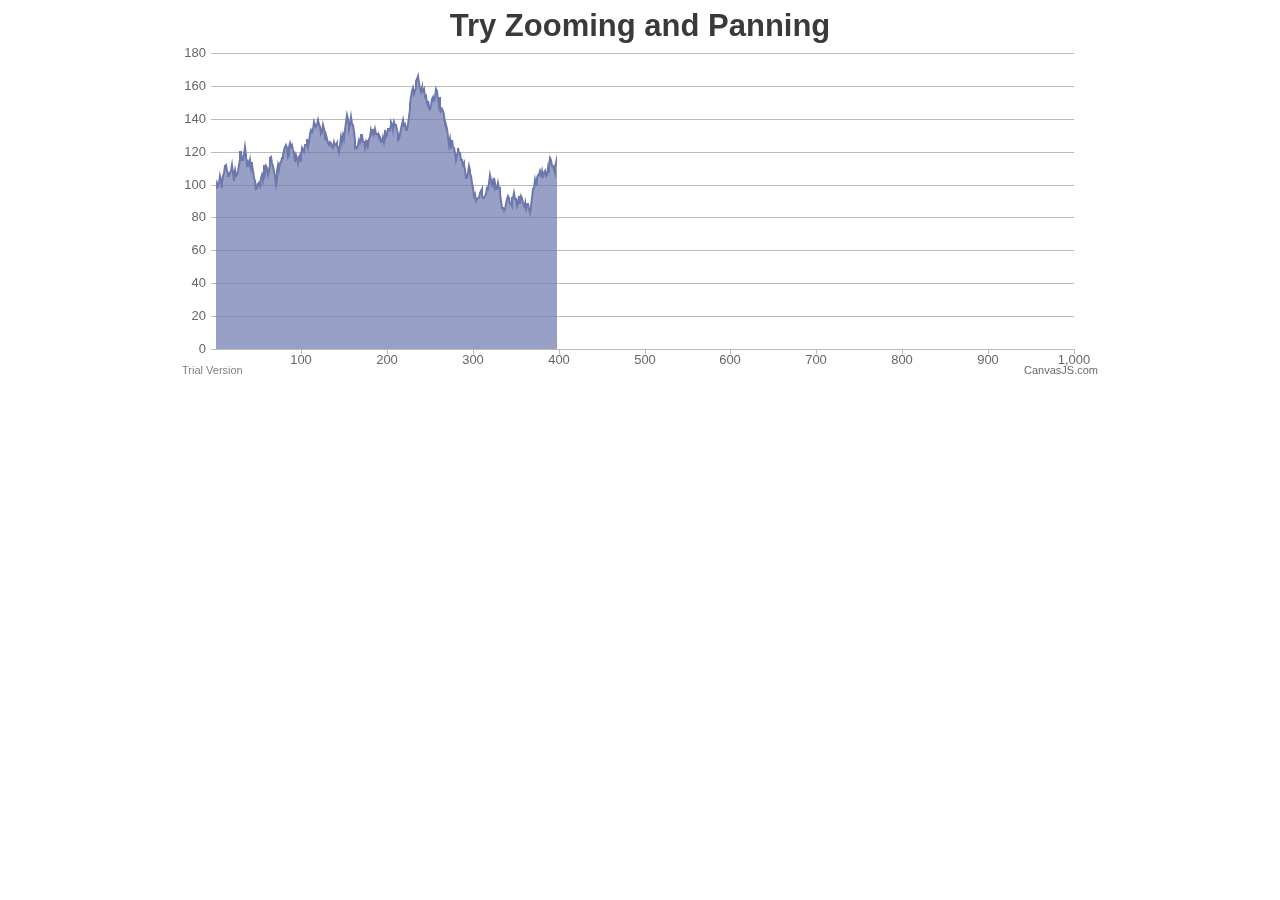
<file: relatorios/teste/examples/01-overview/chart-with-zoom-pan.html>
<!DOCTYPE HTML>
<html>
<head>
<meta charset="UTF-8">
<script>
window.onload = function () {

var chart = new CanvasJS.Chart("chartContainer", {
	theme: "light2", // "light1", "light2", "dark1", "dark2"
	animationEnabled: true,
	zoomEnabled: true,
	title: {
		text: "Try Zooming and Panning"
	},
	data: [{
		type: "area",
		dataPoints: []
	}]
});

addDataPoints(1000);  
chart.render();

function addDataPoints(noOfDps) {
	var xVal = chart.options.data[0].dataPoints.length + 1, yVal = 100;
	for(var i = 0; i < noOfDps; i++) {
		yVal = yVal +  Math.round(5 + Math.random() *(-5-5));
		chart.options.data[0].dataPoints.push({x: xVal,y: yVal});	
		xVal++;
	}
}

}
</script>
</head>
<body>
<div id="chartContainer" style="height: 370px; max-width: 920px; margin: 0px auto;"></div>
<script src="../../canvasjs.min.js"></script>
</body>
</html>
</file>
